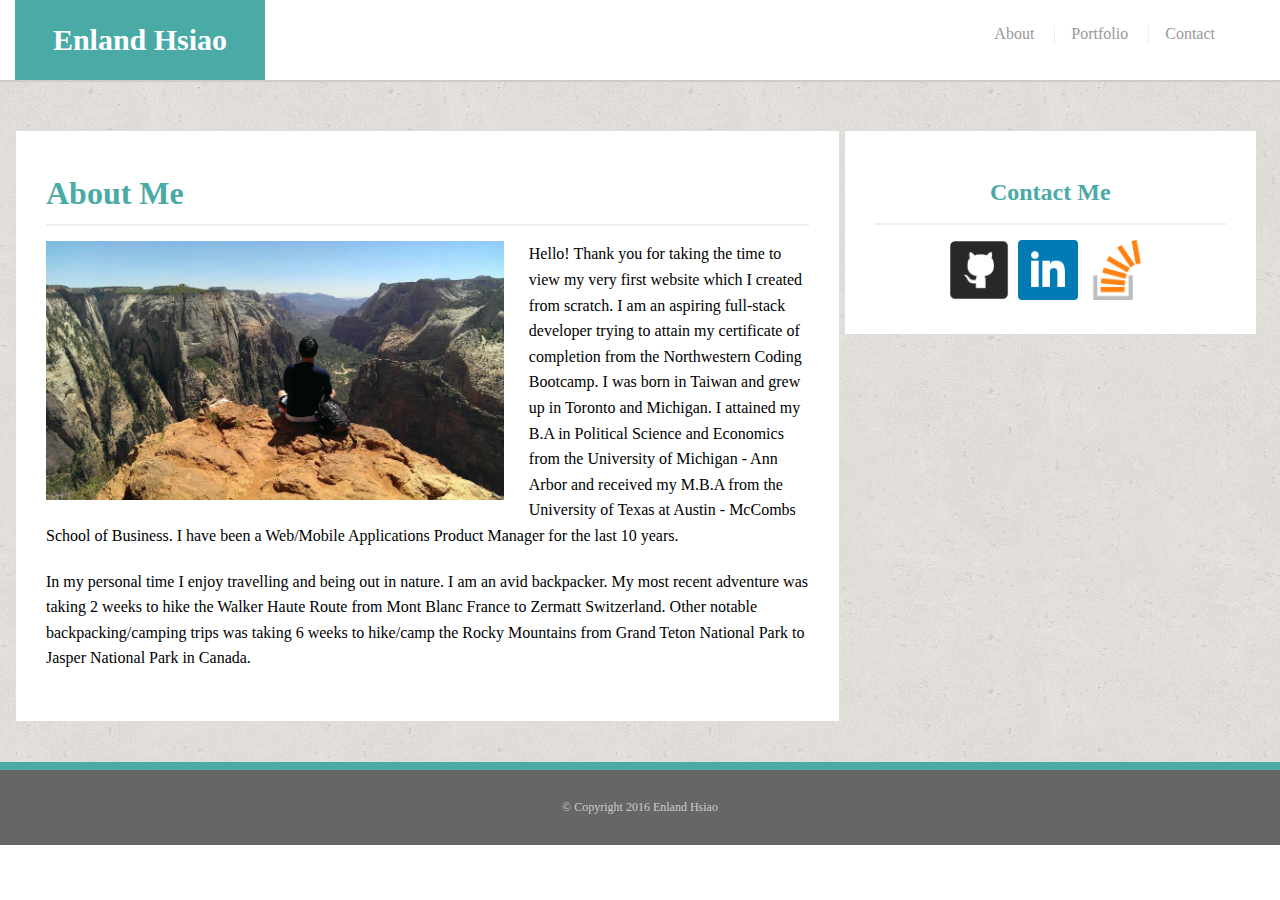
<file: index.html>
<!DOCTYPE html>
<html lang="en">
<head>
	<meta charset="UTF-8">
	<title>Document</title>
	<link rel="stylesheet" href="assets/css/defaultstyle.css">
	<link rel="stylesheet" href="assets/css/style980.css">
	<link rel="stylesheet" href="assets/css/style768.css">
	<link rel="stylesheet" href="assets/css/style640.css">
	<meta name="viewport" content="width=device-width, initial-scale=1.0">
</head>

<body>
		
	<!-- The below section contains all the elements in the header -->
	<header id="masthead">
		<div class="header-container">
				<a href="index.html"  target="_blank" id="logo">Enland Hsiao</a>
			<nav>
				<a href="index.html" target="_blank" >About</a>
				<a href="portfolio.html" target="_blank" >Portfolio</a>
				<a href="contact.html" target="_blank">Contact</a>
			</nav>
	</header>
	
	<!-- The below section contains the elements between the header and footer -->
	<div class="main-section">
		<div class="container bodyBackground">
			<div class="content-box col-5 col-8 small-collapse">
				<h1>About Me</h1>
				<img class="profile" src="assets/images/profile2.jpg">
				<p>
					Hello!  Thank you for taking the time to view my very first website which I created from scratch.  I am an aspiring full-stack developer trying to attain my certificate of completion from the Northwestern Coding Bootcamp.  I was born in Taiwan and grew up in Toronto and Michigan.  I attained my B.A in Political Science and Economics from the University of Michigan - Ann Arbor and received my M.B.A from the University of Texas at Austin - McCombs School of Business.  I have been a Web/Mobile Applications Product Manager for the last 10 years.
				</p>

				<p>
					In my personal time I enjoy travelling and being out in nature.  I am an avid backpacker.  My most recent adventure was taking 2 weeks to hike the Walker Haute Route from Mont Blanc France to Zermatt Switzerland. Other notable backpacking/camping trips was taking 6 weeks to hike/camp the Rocky Mountains from Grand Teton National Park to Jasper National Park in Canada.  
				</p>
			</div>

			<div class=" sidebar col-3 col-4 small-collapse">
				<div class="connect">
					
				
					<h2>Contact Me</h2>
					<img src="assets/images/github.png" alt=""> 
					<img src="assets/images/linkedin-logo.png" alt="">
					<img src="assets/images/stack overflow logo.png" alt="">
				</div>
			</div>
		</div>
	</div>

	<!-- The below section cotains the elements in teh footer -->
	<footer>
		<div class="container">
			&copy; Copyright 2016 Enland Hsiao
		</div>

	</footer>


</body>
</html>
</file>
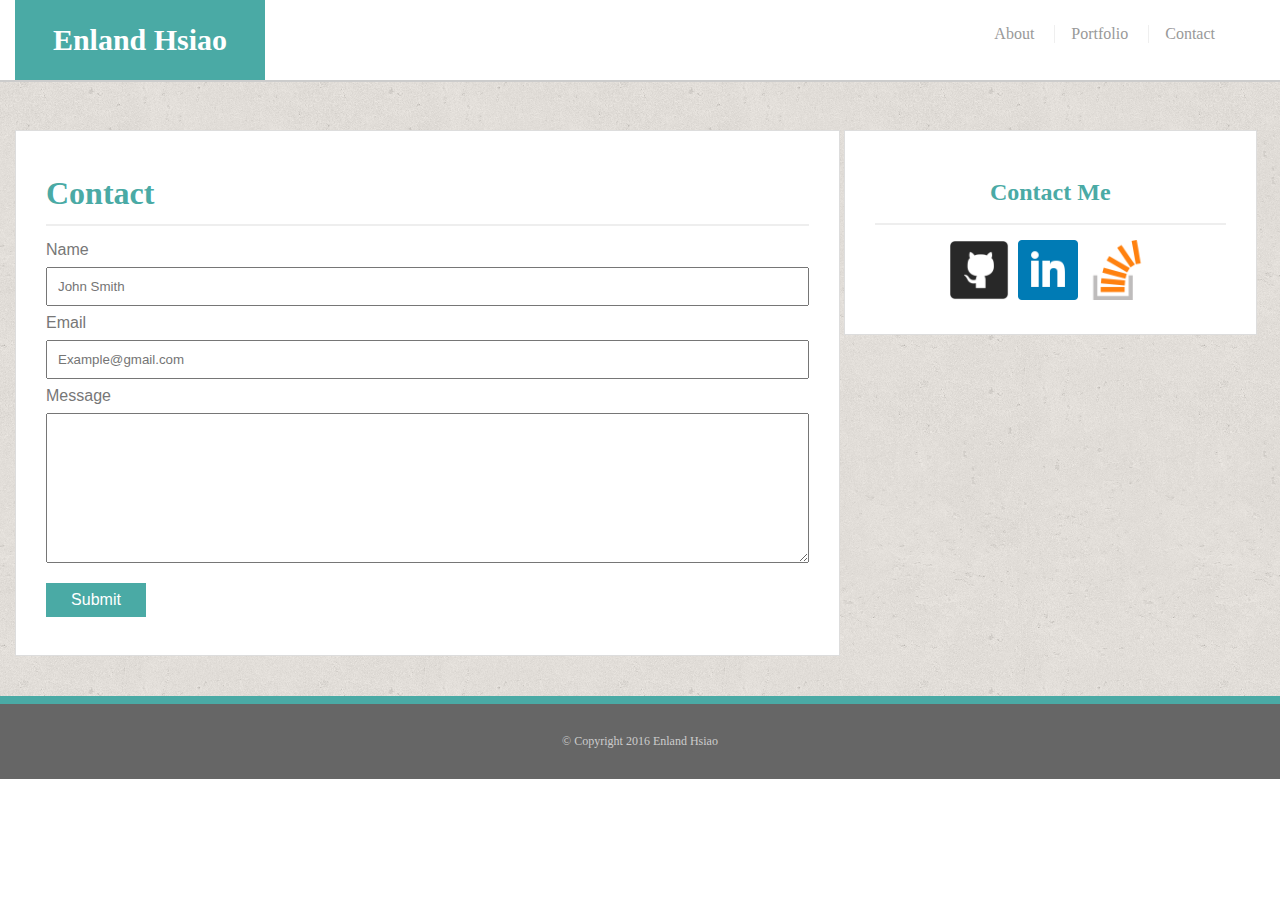
<file: contact.html>
<!DOCTYPE html>
<html lang="en">
<head>
	<meta charset="UTF-8">
	<title>Document</title>
	<link rel="stylesheet" href="assets/css/defaultstyle.css">
	<link rel="stylesheet" href="assets/css/style980.css">
	<link rel="stylesheet" href="assets/css/style768.css">
	<link rel="stylesheet" href="assets/css/style640.css">
	<meta name="viewport" content="width=device-width, initial-scale=1.0">
</head>

<body>
		
	<!-- The below section contains all the elements in the header -->
	<header id="masthead">
		<div class="header-container">
				<a href="index.html"  target="_blank" id="logo">Enland Hsiao</a>
			<nav>
				<a href="index.html" target="_blank" >About</a>
				<a href="portfolio.html" target="_blank" >Portfolio</a>
				<a href="contact.html" target="_blank">Contact</a>
			</nav>
	</header>
	
	<!-- The below section contains the elements between the header and footer -->
	<div class="main-section">
		<div class="container bodyBackground">
			<div class="content-box col-5 col-8 small-collapse">
				<h1>Contact</h1>
				

					<form>
							<label>Name</label>
							 <br>
							<input type="text" name="Name" placeholder="John Smith">
							<br>
							<label>Email</label>
							<br>
							<input type="text" name="Email" placeholder="Example@gmail.com">
							<br>
							<label>Message</label>
							<br>
							<textarea name="Message"></textarea>
							<br>
							<input type="submit">
						</form> 






			</div>

			<div class=" sidebar col-3 col-4 small-collapse">
				<div class="connect">
					
				
					<h2>Contact Me</h2>
					<img src="assets/images/github.png" alt=""> 
					<img src="assets/images/linkedin-logo.png" alt="">
					<img src="assets/images/stack overflow logo.png" alt="">
				</div>
			</div>
		</div>
	</div>

	<!-- The below section cotains the elements in teh footer -->
	<footer>
		<div class="container">
			&copy; Copyright 2016 Enland Hsiao
		</div>

	</footer>


</body>
</html>
</file>
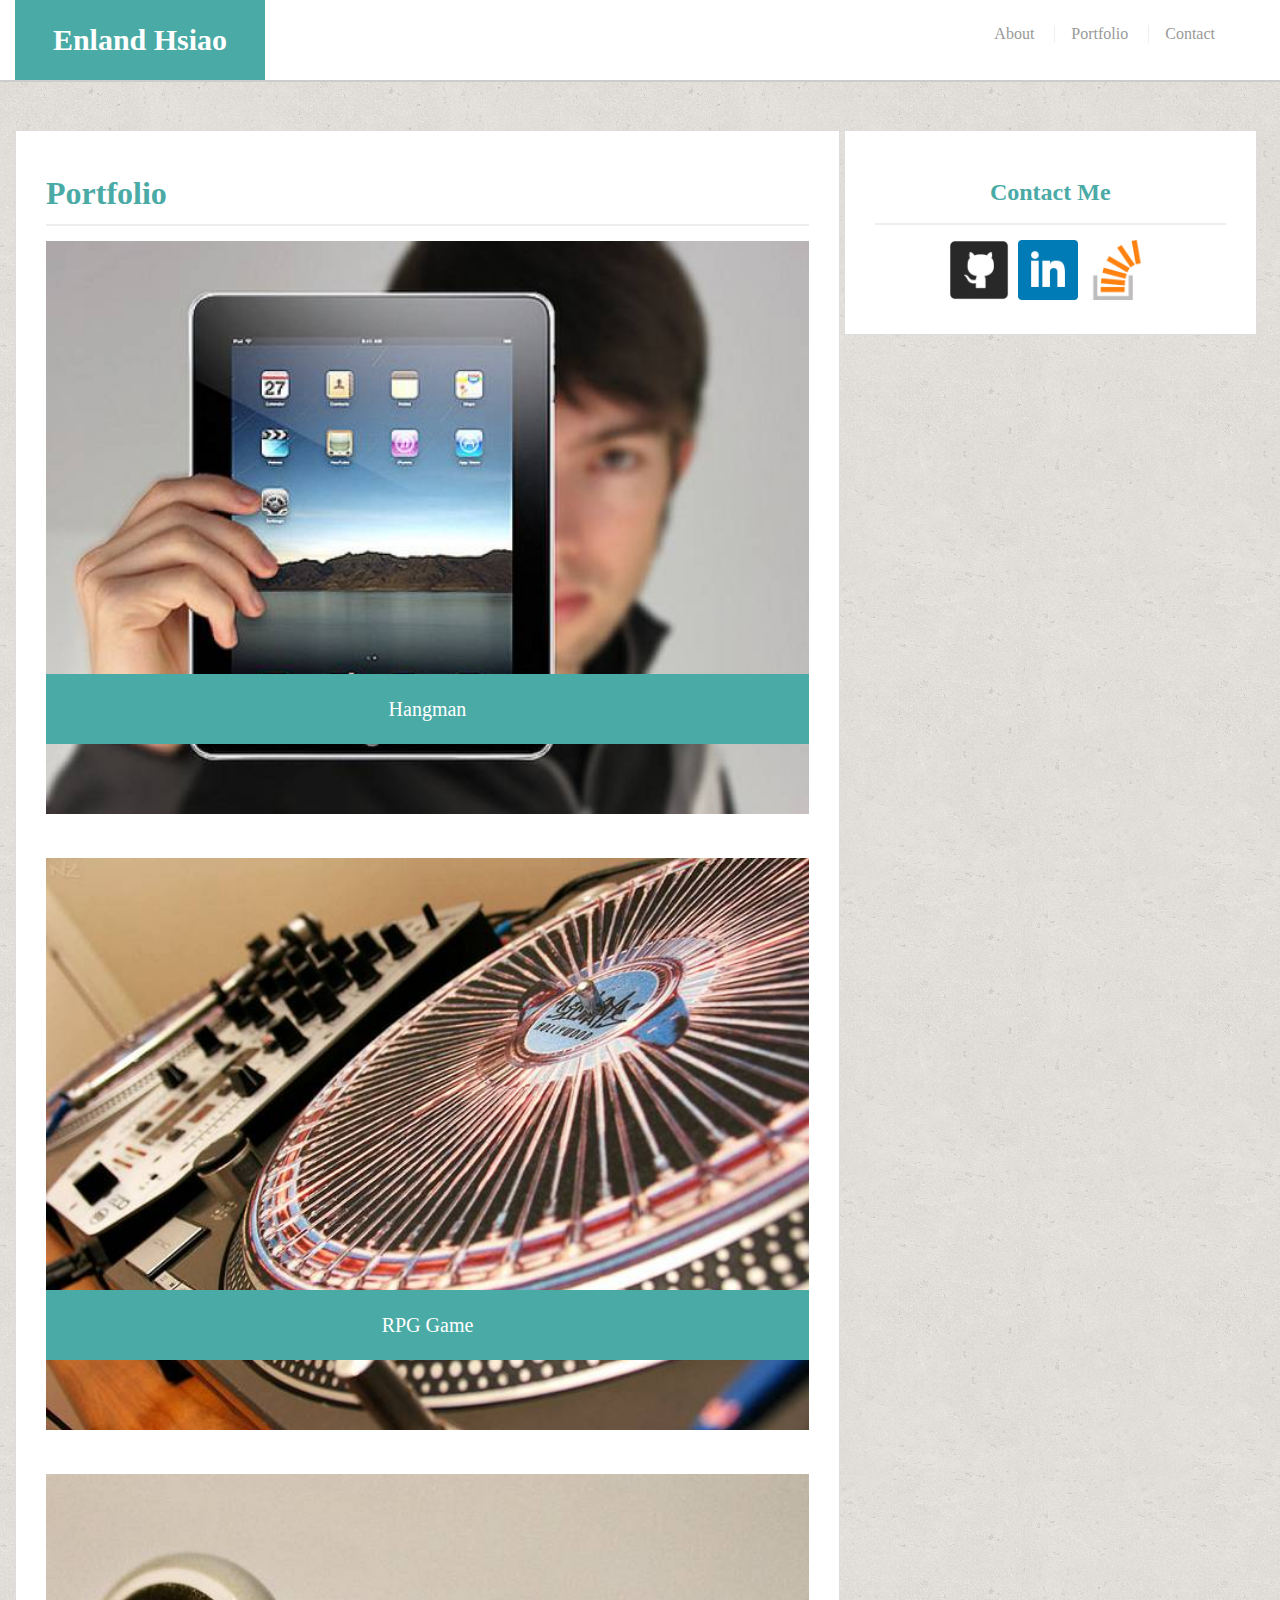
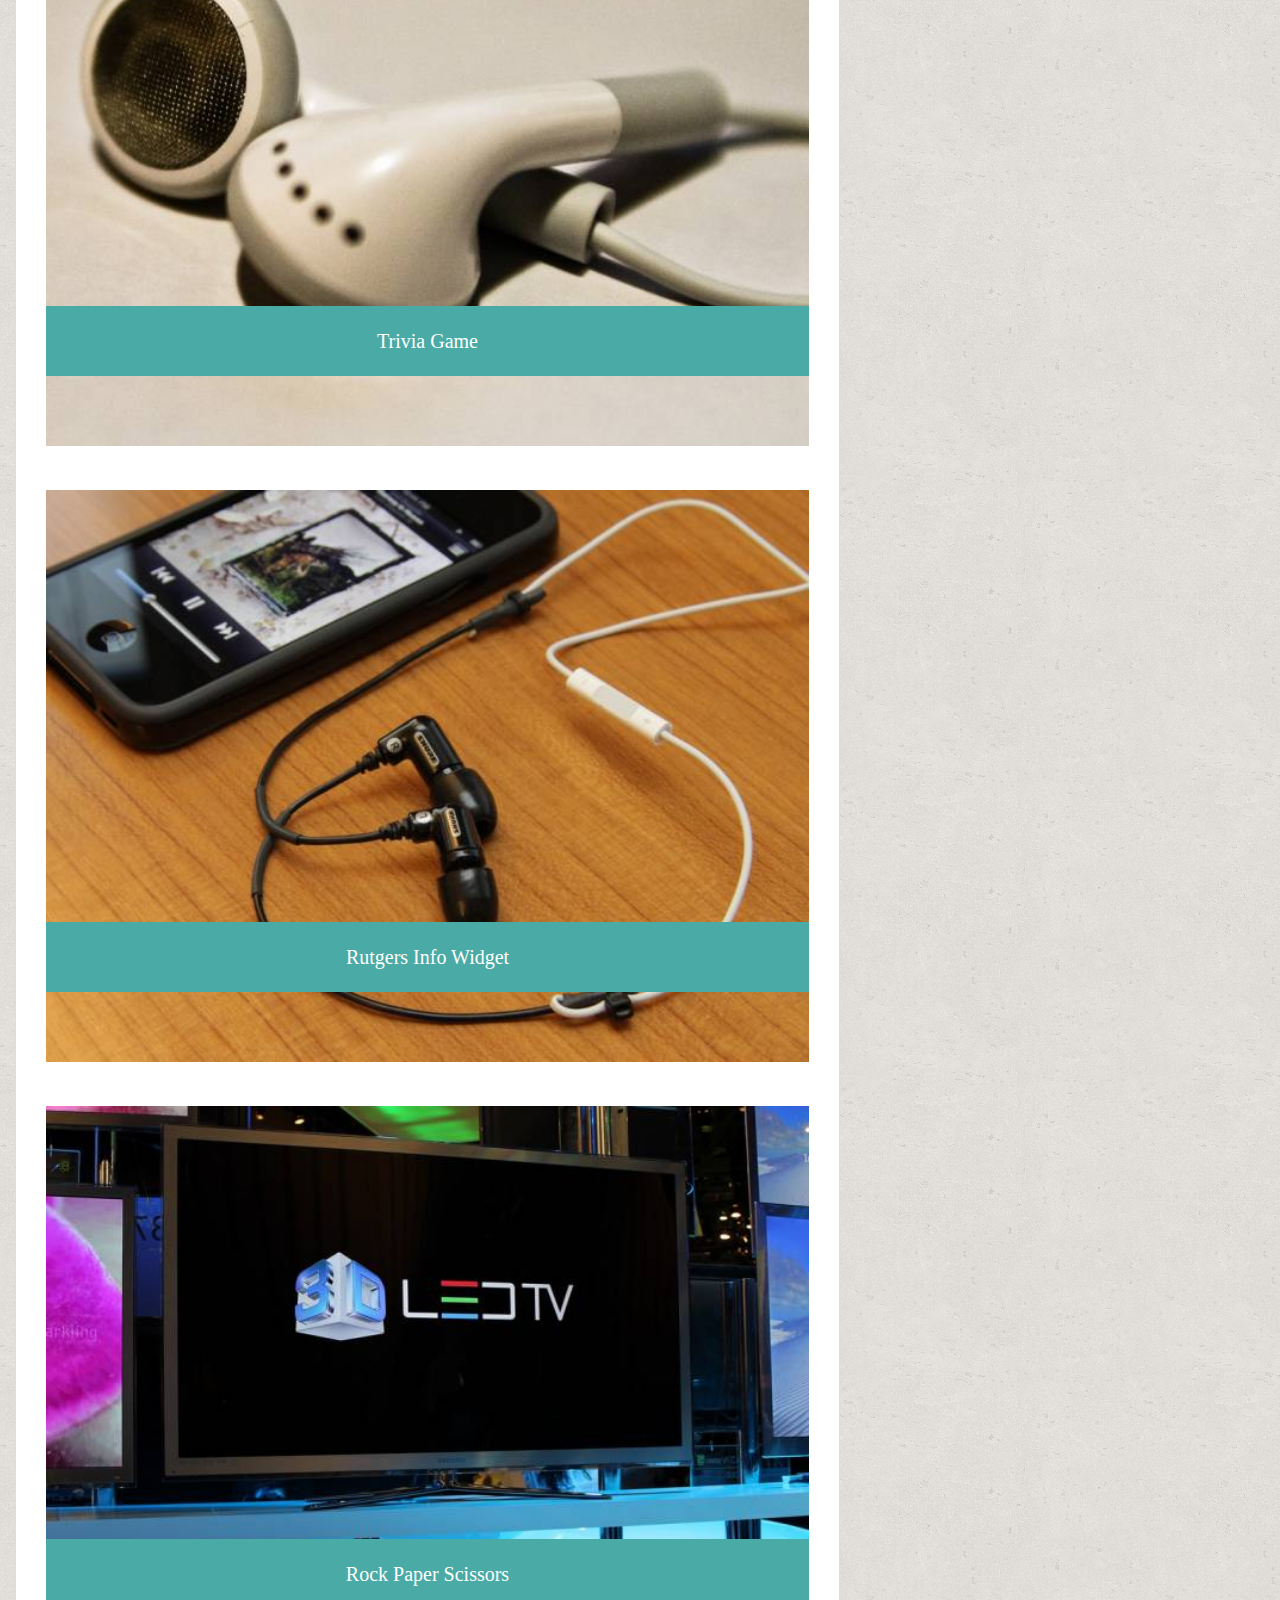
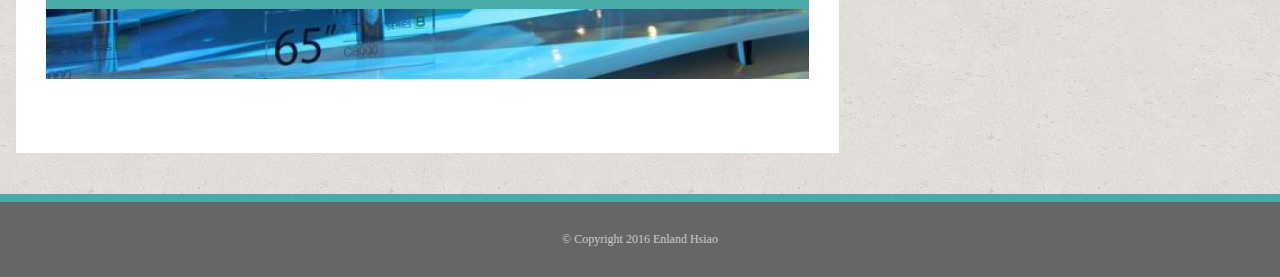
<file: portfolio.html>
<!DOCTYPE html>
<html lang="en">
<head>
	<meta charset="UTF-8">
	<title>Document</title>
	<link rel="stylesheet" href="assets/css/defaultstyle.css">
	<link rel="stylesheet" href="assets/css/style980.css">
	<link rel="stylesheet" href="assets/css/style768.css">
	<link rel="stylesheet" href="assets/css/style640.css">
	<meta name="viewport" content="width=device-width, initial-scale=1.0">
</head>

<body>
		
	<!-- The below section contains all the elements in the header -->
	<header id="masthead">
		<div class="header-container">
				<a href="index.html"  target="_blank" id="logo">Enland Hsiao</a>
			<nav>
				<a href="index.html" target="_blank" >About</a>
				<a href="portfolio.html" target="_blank" >Portfolio</a>
				<a href="contact.html" target="_blank">Contact</a>
			</nav>
	</header>
	
	<!-- The below section contains the elements between the header and footer -->
	<div class="main-section">
		<div class="container">
			<div class="content-box col-5 col-8 small-collapse">
				<h1>Portfolio</h1>
				
					<div class="photo">
						<img src="assets/images/ipad.jpg">
							<div class="imgLabel">
								 Hangman
							</div>
					</div>
							
					<div class="photo">
						<img src="assets/images/mixer.jpg">
							<div class="imgLabel">
								 RPG Game
							</div>
					</div>
				
					<div class="photo">
						<img class="portfolio" src="assets/images/earplugs.jpg">
							<div class="imgLabel">
								 Trivia Game
							</div>
						</div>
							
					<div class="photo">
						<img class="portfolio" src="assets/images/ipod.jpg">
							<div class="imgLabel">
								 Rutgers Info Widget
							</div>
					</div>
							
					<div class="photo">
						<img class="portfolio" src="assets/images/tv.jpg">
							<div class="imgLabel">
							 	Rock Paper Scissors
							</div>
					</div>
							
			</div>

			<div class=" sidebar col-3 col-4 small-collapse">
				<div class="connect">
					
				
					<h2>Contact Me</h2>
					<img src="assets/images/github.png" alt=""> 
					<img src="assets/images/linkedin-logo.png" alt="">
					<img src="assets/images/stack overflow logo.png" alt="">
				</div>
			</div>
		</div>
	</div>

	<!-- The below section cotains the elements in teh footer -->
	<footer>
		<div class="container">
			&copy; Copyright 2016 Enland Hsiao
		</div>

	</footer>


</body>
</html>
</file>
<file: assets/css/defaultstyle.css>
body {
    
    margin: 0;
}

* {
    box-sizing: border-box;
}

h1, h2, h3 {
    font-family: 'Georgia', Times, Times New Roman, serif;
    font-weight: 700;
    color: #4aaaa5;
}
    
.header-container {
/*  width: 100%;
    max-width: 960px;
    margin: 0 auto;
    clear: both;*/
    display: block;
/*    margin:10px 0px;*/
    padding: 0px 15px;

}

.bodyBackground {
    

}

.container {
/*  width: 100%;
    max-width: 960px;
    margin: 0 auto;
    clear: both;*/
    display: block;
/*    margin:10px 0px;*/
    padding: 0px 15px;

}
    

    
#masthead {
    background: #fff;
    margin: 0 0 30px;
    z-index: 99;
    color: #fff;
    /*  overflow: auto;*/
    overflow: hidden;
    border-bottom: 2px solid #ccc;
    position: fixed;
    width: 100%;
}
.col-1{
    display: inline-block;
    width:8%;
    padding:15px 0px;
    margin:0;
    vertical-align: top;
}
.col-2{
    display: inline-block;
    width: 16%;
    margin:0;
    padding:15px 0px;
    vertical-align: top;
}

.col-4{
    display: inline-block;
    width: 33%;
    margin:0;
    padding:15px 0px;
    vertical-align: top;
}

.col-6{
    display: inline-block;
    width: 49%;
    margin:0;
    padding:15px 0px;
    vertical-align: top;
}
.col-7{
    display: inline-block;
    width: 58%;
    margin:0;
    padding:15px 0px;
    vertical-align: top;
}
.col-8{
    display: inline-block;
    width: 66%;
    margin:0;
    padding:15px 0px;
    vertical-align: top;
}
.col-9{
    display: inline-block;
    width: 75%;
    margin:0;
    padding:15px 0px;
    vertical-align: top;
}
.col-10{
    display: inline-block;
    width: 83%;
    margin:0;
    padding:15px 0px;
    vertical-align: top;
}

.col-11{
    display: inline-block;
    width: 91%;
    margin:0;
    padding:15px 0px;
    vertical-align: top;
}


.col-12{
    display: inline-block;
    width: 99%;
    margin:0;
    padding:15px 0px;
    vertical-align: top;
}




#logo {
    width: 250px;
    height: 80px;
    background: #4aaaa5;
    float: left;
    font-family: 'Georgia', Times, Times New Roman, serif;
    text-align: center;
    line-height: 80px;
    color: #fff;
    font-weight: 700;
    font-size: 30px;
    text-decoration: none;
}

nav {
    float: right;
    margin-top: 25px;
    margin-right: 50px;
}
                
nav a {
    color: #999;
    text-decoration: none;
    margin-left: 1em;
    display: inline-block;
    border-left: 1px solid #efefef;
    padding-left: 1em;
    line-height: 18px;
}
nav a:first-child {
    border-left: 0 none;
}


.main-section {
    padding-top: 130px;
    padding-bottom: 40px;
    background-image:url("../images/cork-wallet.png");
    overflow: hidden;
}

.content-box {
    background: #fff;
    padding: 30px;
/*    margin: 0 0 40px 0;
    width: 100%;
    max-width: 650px;
    float: left;*/
    border: 1px solid #ddd;
}

.content-box h1 {
    border-bottom: 2px solid #eee;
    padding-bottom: 20px;
    margin-bottom: 15px;
    line-height: 22px;

}

.profile {
    width:60%;
    height: auto;
    margin-top: 0px;
    margin-right: 25px;
    float: left;
}

.content-box p {
    display: block;
    margin: 0;
    padding: 0;
    border: 0;
    margin-bottom: 20px;
    line-height: 1.6em;
}
                


.sidebar {
    background: #fff;
    padding: 30px;
 /*   width: 100%;
    max-width: 270px;
    float: right;*/
    border: 1px solid #ddd;
    margin-bottom: 20px;
}

.sidebar h2 {
    border-bottom: 2px solid #eee;
    padding-bottom: 20px;
    margin-bottom: 15px;
    line-height: 22px;
}

.connect {
    text-align: center;
}

.connect img {
    width: 60px;
    height: 60px;
    display: inline;
    margin-right: 5px;
}
                

    
footer {
    background: #666;
    color: #fff;
    padding: 30px 0;
    clear: both;
    border-top: 8px solid #4aaaa5;
    color: #ccc;
    font-size: 12px;
    text-align: center;
}
    


/*The below section pertains to the portfolio.index page*/


.photo {
    position: relative;
    width:100%;
    height:auto;
    margin-bottom: 40px;
    
}

.photo img {
    display: inline-block;
    width: 100%;
    height: auto;
}

/*.photo:hover  {
  -ms-transform: rotate(-10deg);
  -webkit-transform: rotate(-10deg);
  -moz-transform: rotate(-10deg);
  -o-transform: rotate(-10deg);
  transform: rotate(-10deg);
}*/

.imgLabel {
    width:100%;
    height: 70px;
    background-color: #4aaaa5;
    position: absolute;
    top: 75%;
    color: white;
    text-align: center;
    font-size: 20px;
    line-height: 70px;
}

/*The below css applies to contact.hmtl*/

label {
    color: #777777;
    font-family: Arial;
}


input[type=text] {
    width: 100%;
    padding: 10px 10px;
    margin: 8px 0;
    
}


input[type=submit] {
    color: white;
    padding: 8px 10px;
    margin: 8px 0;
    background-color: #4aaaa5;
    border: none;
    width: 100px;
    font-size: 16px;
}

textarea {
    padding: 12px 20px;
    margin: 8px 0;
    width: 100%;
    height: 150px;

}
</file>
<file: assets/css/style980.css>
@media screen and (max-width: 980px) {
    .profile {
	    width: 100%;
		height: auto;
		margin: 0 0 10px 0;
		float: none;
	}

/*The below section pertains to the portfolio.index page*/


	.photo {
	    position: relative;
	    width:100%;
	    height:auto;
	    margin-bottom: 40px;
	    
	}

	.photo img {
	    display: inline-block;
	    width: 100%;
	    height: auto;
	}

	/*.photo:hover  {
	  -ms-transform: rotate(-10deg);
	  -webkit-transform: rotate(-10deg);
	  -moz-transform: rotate(-10deg);
	  -o-transform: rotate(-10deg);
	  transform: rotate(-10deg);
	}*/

	.imgLabel {
	    width:100%;
	    height: 70px;
	    background-color: #4aaaa5;
	    position: absolute;
	    top: 75%;
	    color: white;
	    text-align: center;
	    font-size: 20px;
	    line-height: 70px;
	}
}
</file>
<file: assets/css/style768.css>
@media screen and (max-width: 768px) {

    
    .small-collapse{
        width: 100%;
        margin-bottom: 15px;
    }
    .main-section {
        padding-top: 130px;
    }
    .profile {
        width:45%;
        height: auto;
        margin: 0 15px 10px 0;
        float: left;
    }

/*The below section pertains to the portfolio.index page*/


.photo {
    position: relative;
    width:45%;
    height:auto;
    margin-left: 20px;
    margin-bottom: 40px;
    display: inline-block;
    
}

.photo img {
    display: inline-block;
    width: 100%;
    height: auto;
}

/*.photo:hover  {
  -ms-transform: rotate(-10deg);
  -webkit-transform: rotate(-10deg);
  -moz-transform: rotate(-10deg);
  -o-transform: rotate(-10deg);
  transform: rotate(-10deg);
}*/

.imgLabel {
    width:100%;
    height: 40px;
    background-color: #4aaaa5;
    position: absolute;
    top: 70%;
    color: white;
    text-align: center;
    font-size: 20px;
    line-height: 40px;
}



}
</file>
<file: assets/css/style640.css>
@media screen and (max-width: 640px) {
	
	.header-container {
/*  width: 100%;
    max-width: 960px;
    margin: 0 auto;
    clear: both;*/
    display: block;
/*    margin:10px 0px;*/
    padding: 0px 0px;

}


	nav{
    	display: inline-block;
        text-align: center;
        width: 100%;
        margin-top: none;
        margin: 1em;
    }

	nav a {
		color: #999;
		text-decoration: none;
		margin-left: 1em;
		display: inline-block;
		border-left: 0px;
		padding-left: 3em;
		line-height: 18px;
	}
	nav a:first-child {
		border-left: 0 none;
	}

    #logo {
        width: 100%;
        }
    .small-collapse{
    	width: 100%;
    	margin-bottom: 15px;
    }
    .main-section {
        padding-top: 150px;
    }
	.profile {
	    width:100%;
		height: auto;
		margin: 0 0 10px 0;
		float: none;
	}


	.connect {
		text-align: left;
	}

	/*The below section pertains to the portfolio.index page*/


	.photo {
	    position: relative;
	    width:100%;
	    height:auto;
	    margin-bottom: 40px;
	    margin-left: 0;
	    
	}

	.photo img {
	    display: inline-block;
	    width: 100%;
	    height: auto;
	}

	/*.photo:hover  {
	  -ms-transform: rotate(-10deg);
	  -webkit-transform: rotate(-10deg);
	  -moz-transform: rotate(-10deg);
	  -o-transform: rotate(-10deg);
	  transform: rotate(-10deg);
	}*/

	.imgLabel {
	    width:100%;
	    height: 70px;
	    background-color: #4aaaa5;
	    position: absolute;
	    top: 75%;
	    color: white;
	    text-align: center;
	    font-size: 20px;
	    line-height: 70px;
	}
}
</file>
